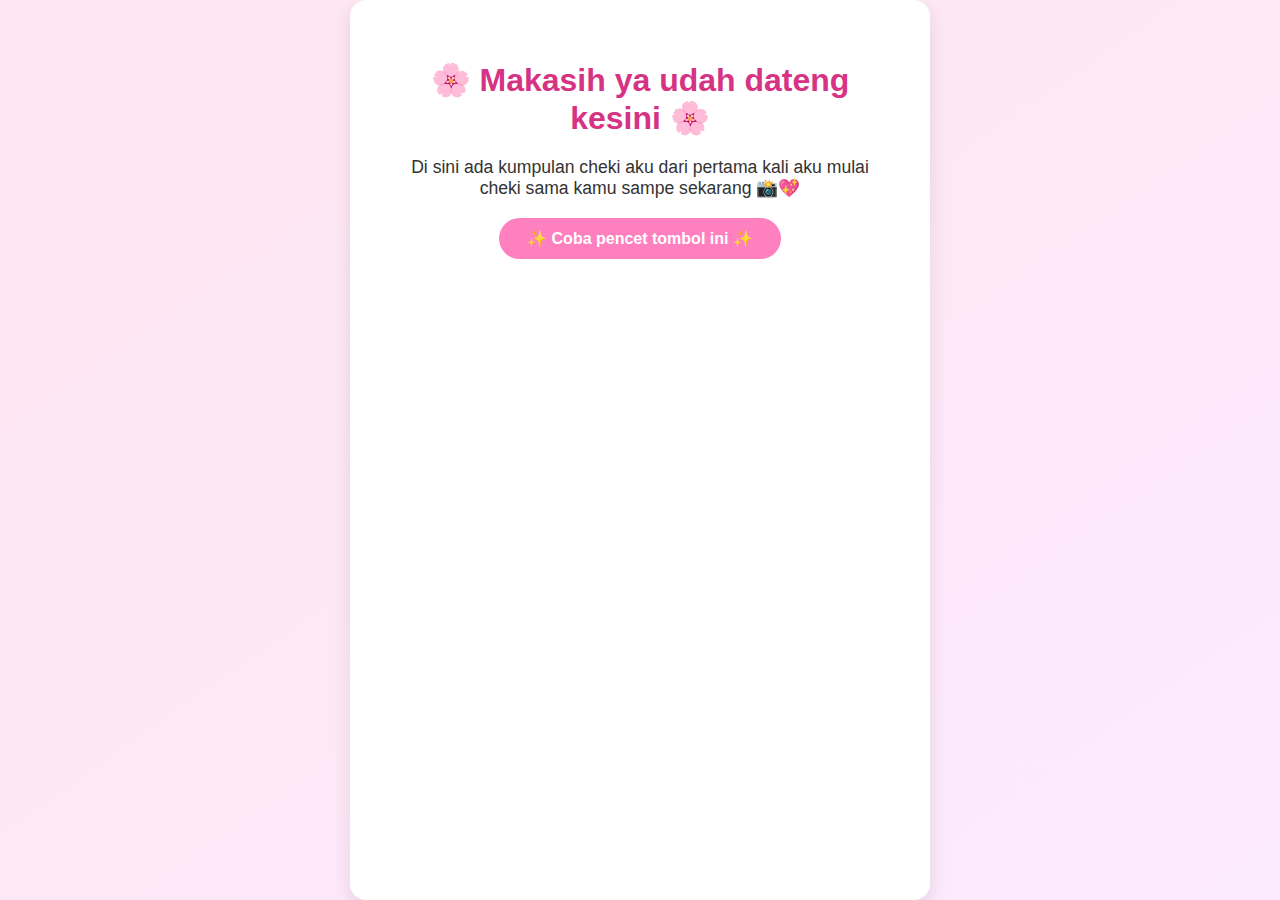
<file: index.html>
<!DOCTYPE html>
<html lang="id">
  <head>
    <meta charset="UTF-8" />
    <title>Selamat Datang</title>
    <link rel="stylesheet" href="style.css" />
  </head>
  <body>
    <div class="container fade-in">
      <h1>🌸 Makasih ya udah dateng kesini 🌸</h1>
      <p>Di sini ada kumpulan cheki aku dari pertama kali aku mulai cheki sama kamu sampe sekarang 📸💖</p>
      <a href="main.html" class="btn">✨ Coba pencet tombol ini ✨</a>
    </div>
  </body>
</html>
</file>
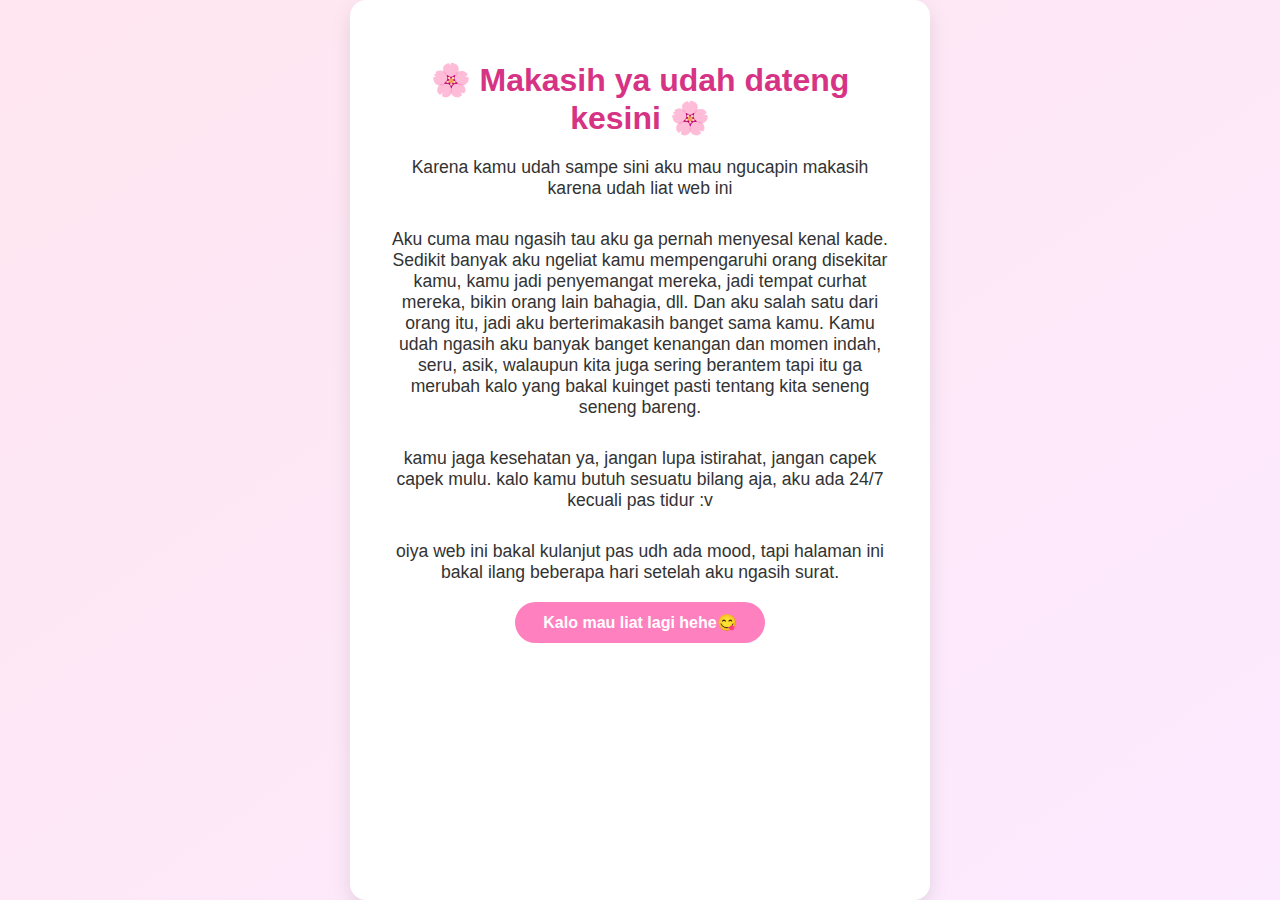
<file: teks.html>
<!DOCTYPE html>
<html lang="id">
  <head>
    <meta charset="UTF-8" />
    <title>Makasih</title>
    <link rel="stylesheet" href="style.css" />
  </head>
  <body>
    <div class="container fade-in">
      <h1>🌸 Makasih ya udah dateng kesini 🌸</h1>
      <p>Karena kamu udah sampe sini aku mau ngucapin makasih karena udah liat web ini</p>
      <p>
        Aku cuma mau ngasih tau aku ga pernah menyesal kenal kade. Sedikit banyak aku ngeliat kamu mempengaruhi orang disekitar kamu, kamu jadi penyemangat mereka, jadi tempat curhat mereka, bikin orang lain bahagia, dll.
        Dan aku salah satu dari orang itu, jadi aku berterimakasih banget sama kamu. Kamu udah ngasih aku banyak banget kenangan dan momen indah, seru, asik, walaupun kita juga sering berantem tapi itu ga merubah kalo yang bakal kuinget pasti tentang kita seneng seneng bareng.
      </p>
      <p>kamu jaga kesehatan ya, jangan lupa istirahat, jangan capek capek mulu. kalo kamu butuh sesuatu bilang aja, aku ada 24/7 kecuali pas tidur :v</p>
      <p>oiya web ini bakal kulanjut pas udh ada mood, tapi halaman ini bakal ilang beberapa hari setelah aku ngasih surat.</p>
      <a href="main.html" class="btn">Kalo mau liat lagi hehe😋</a>
    </div>
  </body>
</html>
</file>
<file: style.css>
body {
  font-family: "Segoe UI", Tahoma, Geneva, Verdana, sans-serif;
  background: linear-gradient(to bottom right, #ffe6f0, #fceaff);
  margin: 0;
  padding: 0;
  display: flex;
  justify-content: center;
  align-items: justify;
  height: 100vh;
}

.container {
  background-color: white;
  padding: 40px;
  border-radius: 16px;
  box-shadow: 0 8px 20px rgba(0, 0, 0, 0.1);
  text-align: center;
  max-width: 500px;
  animation: fadeIn 1.2s ease-in-out;
}

h1 {
  color: #d63384;
  margin-bottom: 20px;
}

p {
  font-size: 1.1em;
  color: #333;
  margin-bottom: 30px;
}

.btn {
  background-color: #ff80bf;
  color: white;
  padding: 12px 28px;
  text-decoration: none;
  border-radius: 30px;
  font-weight: bold;
  transition: background-color 0.3s ease;
}

.btn:hover {
  background-color: #e754a5;
}

/* Animasi */
@keyframes fadeIn {
  from {
    opacity: 0;
    transform: translateY(30px);
  }
  to {
    opacity: 1;
    transform: translateY(0);
  }
}
</file>
